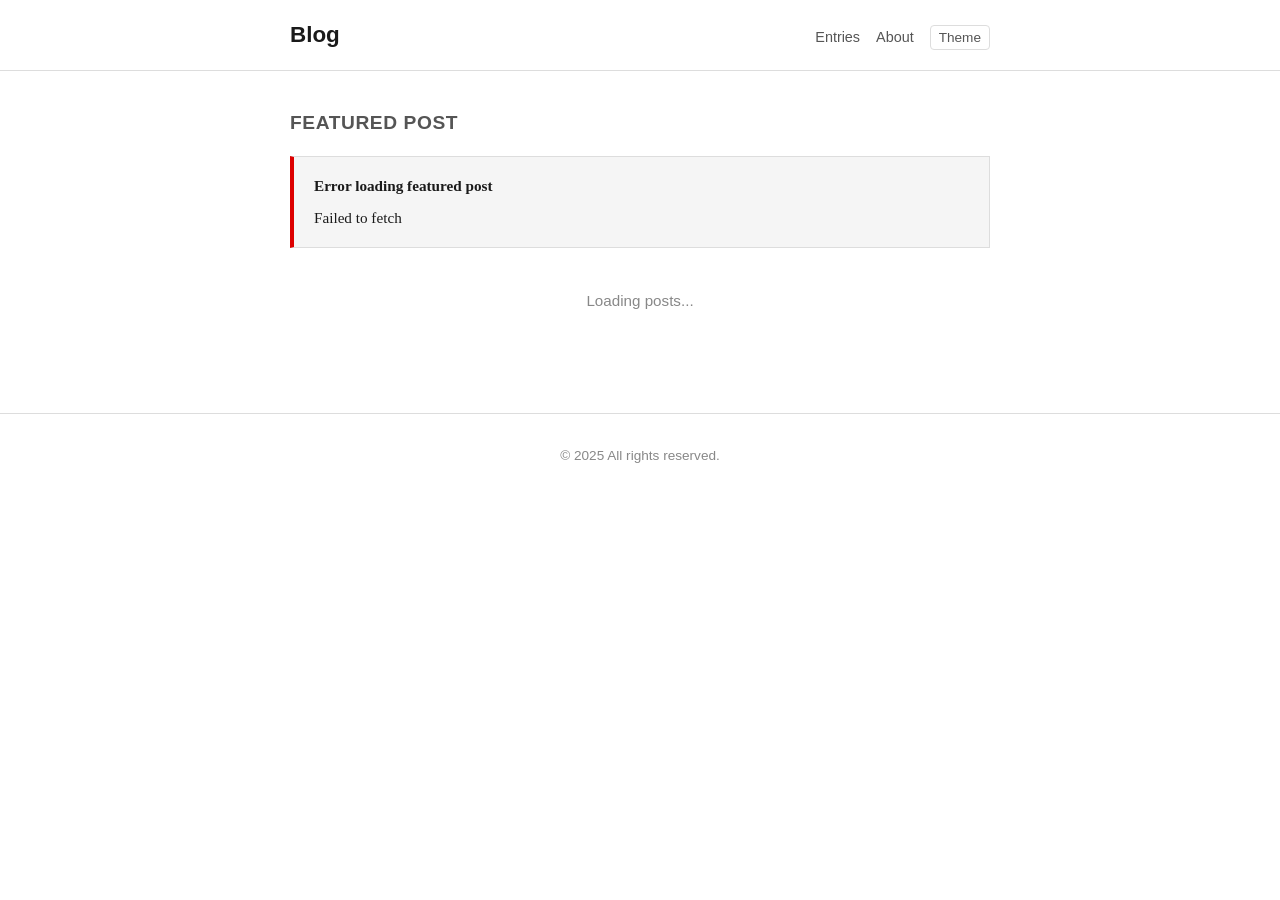
<file: index.html>
<!DOCTYPE html>
<html lang="en">
<head>
    <meta charset="UTF-8">
    <meta name="viewport" content="width=device-width, initial-scale=1.0">
    <title>Blog</title>
    <link rel="stylesheet" href="/css/shared.css">
    <link rel="stylesheet" href="/css/index.css">
</head>
<body>
    <header>
        <div class="container">
            <h1><a href="/">Blog</a></h1>
            <nav>
                <a href="/">Entries</a>
                <a href="/about">About</a>
                <button class="theme-toggle" onclick="toggleTheme()">Theme</button>
            </nav>
        </div>
    </header>

    <div class="container">
        <div id="featured-section">
            <div class="loading">Loading posts...</div>
        </div>

        <div id="blog-container">
            <div class="loading">Loading posts...</div>
        </div>
    </div>

    <footer>
        <div class="container">
            <p>&copy; 2025 All rights reserved.</p>
        </div>
    </footer>

    <script>
        function toggleTheme() {
            const current = document.documentElement.getAttribute('data-theme');
            const next = current === 'dark' ? 'light' : 'dark';
            document.documentElement.setAttribute('data-theme', next);
            localStorage.setItem('theme', next);
        }
        (function() {
            const saved = localStorage.getItem('theme');
            if (saved) document.documentElement.setAttribute('data-theme', saved);
            else if (window.matchMedia('(prefers-color-scheme: dark)').matches)
                document.documentElement.setAttribute('data-theme', 'dark');
        })();
    </script>
    <script src="/js/index.js"></script>
</body>
</html>
</file>
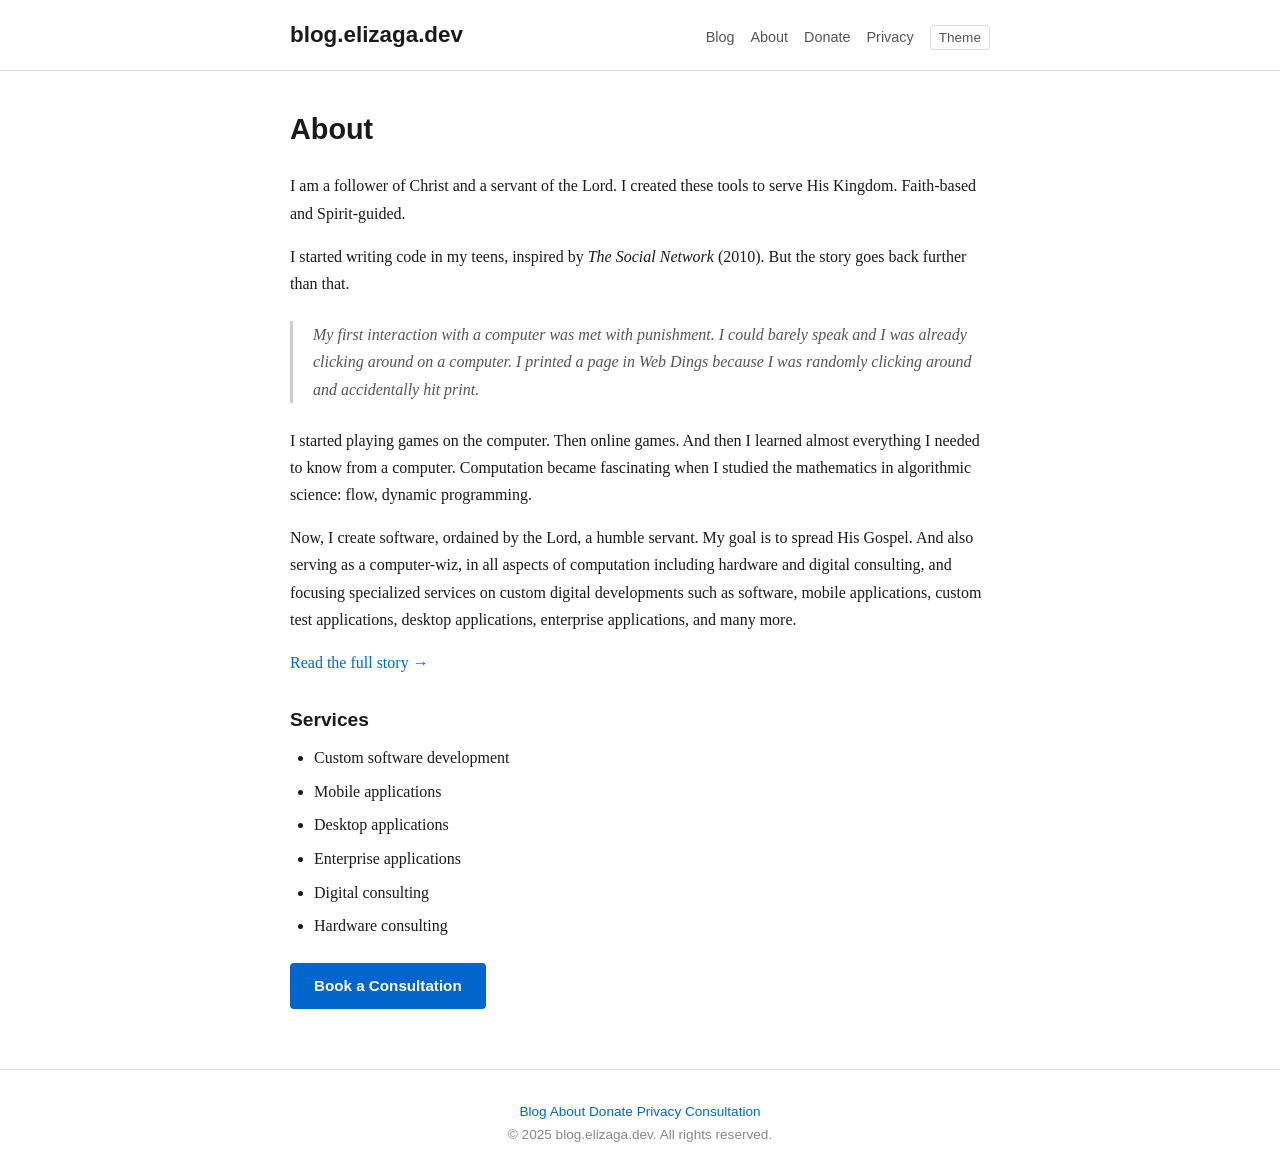
<file: about.html>
<!DOCTYPE html>
<html lang="en">
<head>
    <meta charset="UTF-8">
    <meta name="viewport" content="width=device-width, initial-scale=1.0">
    <title>About - blog.elizaga.dev</title>
    <link rel="stylesheet" href="/css/shared.css">
    <link rel="stylesheet" href="/css/page.css">
</head>
<body>
    <header>
        <div class="container">
            <h1><a href="/">blog.elizaga.dev</a></h1>
            <nav>
                <a href="/blog.html">Blog</a>
                <a href="/about.html">About</a>
                <a href="/donate.html">Donate</a>
                <a href="/privacy.html">Privacy</a>
                <button class="theme-toggle" onclick="toggleTheme()">Theme</button>
            </nav>
        </div>
    </header>

    <div class="container">
        <article class="page-content">
            <h2>About</h2>

            <p>I am a follower of Christ and a servant of the Lord. I created these tools to serve His Kingdom. Faith-based and Spirit-guided.</p>

            <p>I started writing code in my teens, inspired by <em>The Social Network</em> (2010). But the story goes back further than that.</p>

            <blockquote>
                <p>My first interaction with a computer was met with punishment. I could barely speak and I was already clicking around on a computer. I printed a page in Web Dings because I was randomly clicking around and accidentally hit print.</p>
            </blockquote>

            <p>I started playing games on the computer. Then online games. And then I learned almost everything I needed to know from a computer. Computation became fascinating when I studied the mathematics in algorithmic science: flow, dynamic programming.</p>

            <p>Now, I create software, ordained by the Lord, a humble servant. My goal is to spread His Gospel. And also serving as a computer-wiz, in all aspects of computation including hardware and digital consulting, and focusing specialized services on custom digital developments such as software, mobile applications, custom test applications, desktop applications, enterprise applications, and many more.</p>

            <p><a href="/blog.html?post=how-i-got-into-computers">Read the full story &rarr;</a></p>

            <h3>Services</h3>
            <ul>
                <li>Custom software development</li>
                <li>Mobile applications</li>
                <li>Desktop applications</li>
                <li>Enterprise applications</li>
                <li>Digital consulting</li>
                <li>Hardware consulting</li>
            </ul>

            <p><a href="https://consultation.elizaga.dev" class="btn">Book a Consultation</a></p>
        </article>
    </div>

    <footer>
        <div class="container">
            <div class="footer-links">
                <a href="/blog.html">Blog</a>
                <a href="/about.html">About</a>
                <a href="/donate.html">Donate</a>
                <a href="/privacy.html">Privacy</a>
                <a href="https://consultation.elizaga.dev">Consultation</a>
            </div>
            <p>&copy; 2025 blog.elizaga.dev. All rights reserved.</p>
        </div>
    </footer>

    <script>
        function toggleTheme() {
            const current = document.documentElement.getAttribute('data-theme');
            const next = current === 'dark' ? 'light' : 'dark';
            document.documentElement.setAttribute('data-theme', next);
            localStorage.setItem('theme', next);
        }
        (function() {
            const saved = localStorage.getItem('theme');
            if (saved) document.documentElement.setAttribute('data-theme', saved);
            else if (window.matchMedia('(prefers-color-scheme: dark)').matches)
                document.documentElement.setAttribute('data-theme', 'dark');
        })();
    </script>
</body>
</html>
</file>
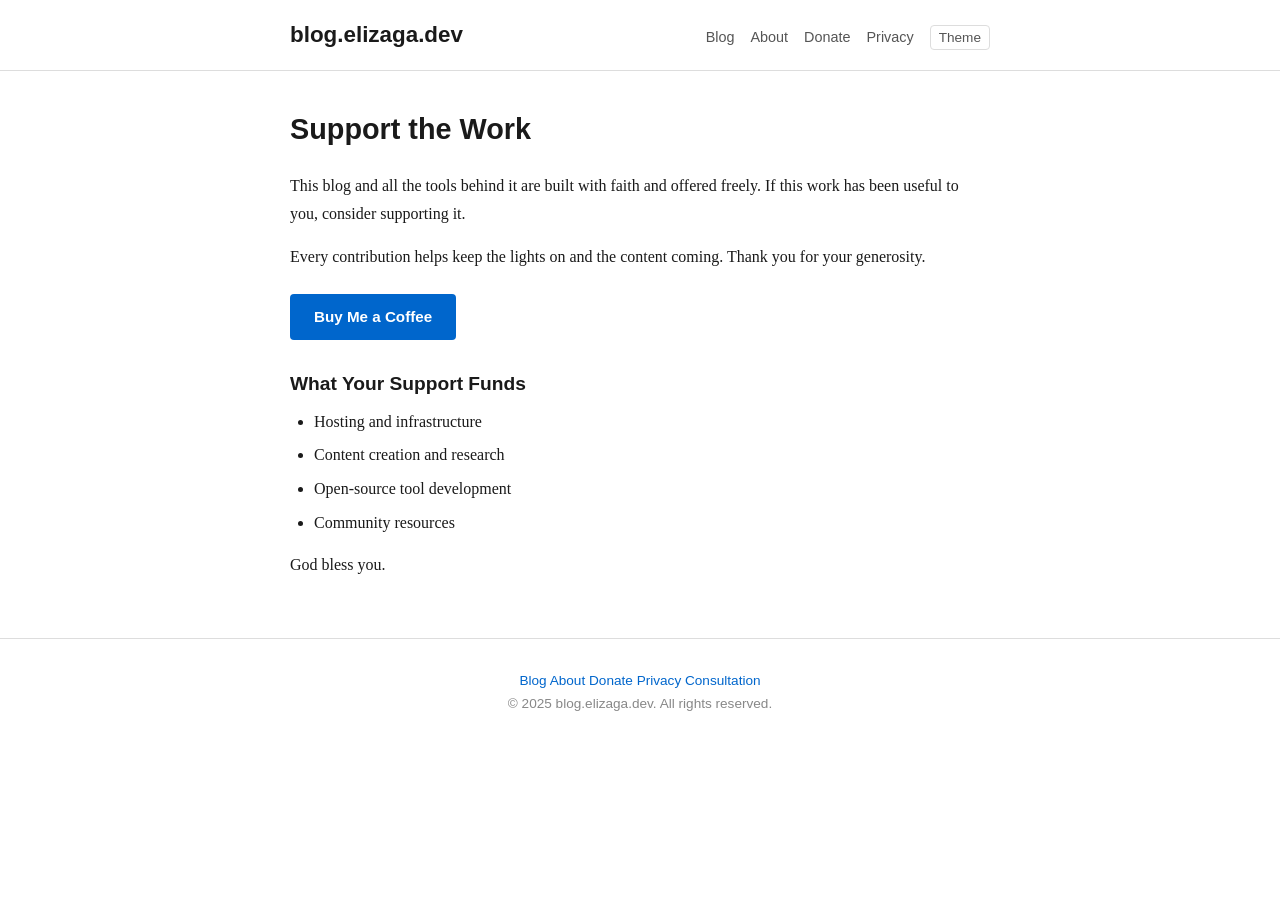
<file: donate.html>
<!DOCTYPE html>
<html lang="en">
<head>
    <meta charset="UTF-8">
    <meta name="viewport" content="width=device-width, initial-scale=1.0">
    <title>Donate - blog.elizaga.dev</title>
    <link rel="stylesheet" href="/css/shared.css">
    <link rel="stylesheet" href="/css/page.css">
</head>
<body>
    <header>
        <div class="container">
            <h1><a href="/">blog.elizaga.dev</a></h1>
            <nav>
                <a href="/blog.html">Blog</a>
                <a href="/about.html">About</a>
                <a href="/donate.html">Donate</a>
                <a href="/privacy.html">Privacy</a>
                <button class="theme-toggle" onclick="toggleTheme()">Theme</button>
            </nav>
        </div>
    </header>

    <div class="container">
        <article class="page-content">
            <h2>Support the Work</h2>

            <p>This blog and all the tools behind it are built with faith and offered freely. If this work has been useful to you, consider supporting it.</p>

            <p>Every contribution helps keep the lights on and the content coming. Thank you for your generosity.</p>

            <p><a href="https://buymeacoffee.com/jayelizaga.dev" class="btn" target="_blank" rel="noopener">Buy Me a Coffee</a></p>

            <h3>What Your Support Funds</h3>
            <ul>
                <li>Hosting and infrastructure</li>
                <li>Content creation and research</li>
                <li>Open-source tool development</li>
                <li>Community resources</li>
            </ul>

            <p>God bless you.</p>
        </article>
    </div>

    <footer>
        <div class="container">
            <div class="footer-links">
                <a href="/blog.html">Blog</a>
                <a href="/about.html">About</a>
                <a href="/donate.html">Donate</a>
                <a href="/privacy.html">Privacy</a>
                <a href="https://consultation.elizaga.dev">Consultation</a>
            </div>
            <p>&copy; 2025 blog.elizaga.dev. All rights reserved.</p>
        </div>
    </footer>

    <script>
        function toggleTheme() {
            const current = document.documentElement.getAttribute('data-theme');
            const next = current === 'dark' ? 'light' : 'dark';
            document.documentElement.setAttribute('data-theme', next);
            localStorage.setItem('theme', next);
        }
        (function() {
            const saved = localStorage.getItem('theme');
            if (saved) document.documentElement.setAttribute('data-theme', saved);
            else if (window.matchMedia('(prefers-color-scheme: dark)').matches)
                document.documentElement.setAttribute('data-theme', 'dark');
        })();
    </script>
</body>
</html>
</file>
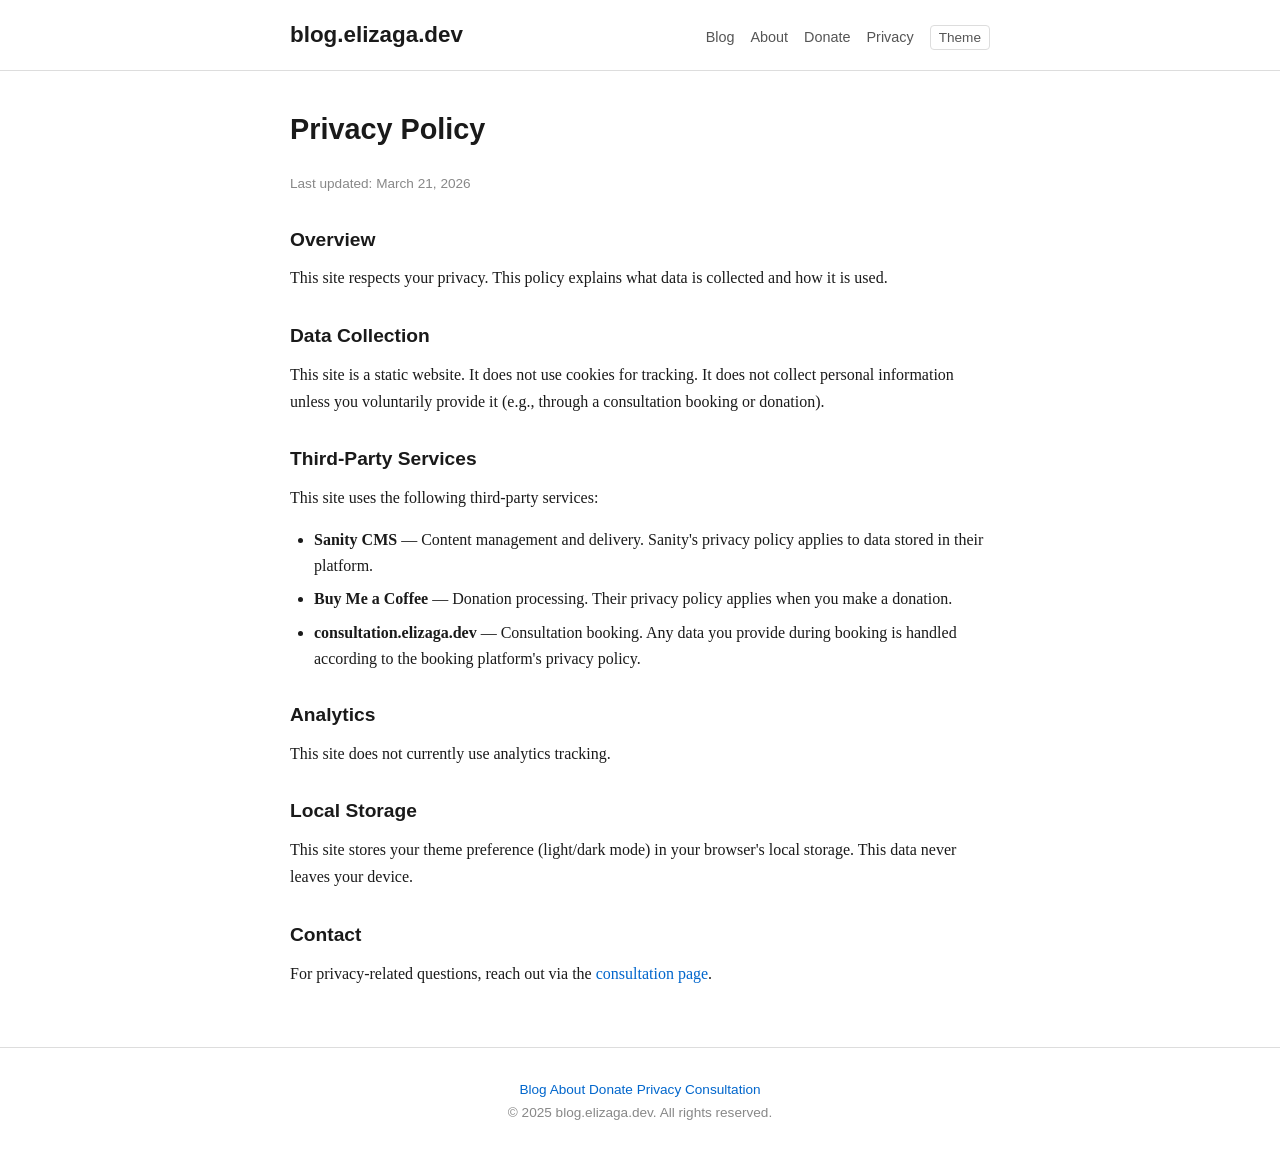
<file: privacy.html>
<!DOCTYPE html>
<html lang="en">
<head>
    <meta charset="UTF-8">
    <meta name="viewport" content="width=device-width, initial-scale=1.0">
    <title>Privacy Policy - blog.elizaga.dev</title>
    <link rel="stylesheet" href="/css/shared.css">
    <link rel="stylesheet" href="/css/page.css">
</head>
<body>
    <header>
        <div class="container">
            <h1><a href="/">blog.elizaga.dev</a></h1>
            <nav>
                <a href="/blog.html">Blog</a>
                <a href="/about.html">About</a>
                <a href="/donate.html">Donate</a>
                <a href="/privacy.html">Privacy</a>
                <button class="theme-toggle" onclick="toggleTheme()">Theme</button>
            </nav>
        </div>
    </header>

    <div class="container">
        <article class="page-content">
            <h2>Privacy Policy</h2>
            <p class="page-meta">Last updated: March 21, 2026</p>

            <h3>Overview</h3>
            <p>This site respects your privacy. This policy explains what data is collected and how it is used.</p>

            <h3>Data Collection</h3>
            <p>This site is a static website. It does not use cookies for tracking. It does not collect personal information unless you voluntarily provide it (e.g., through a consultation booking or donation).</p>

            <h3>Third-Party Services</h3>
            <p>This site uses the following third-party services:</p>
            <ul>
                <li><strong>Sanity CMS</strong> &mdash; Content management and delivery. Sanity's privacy policy applies to data stored in their platform.</li>
                <li><strong>Buy Me a Coffee</strong> &mdash; Donation processing. Their privacy policy applies when you make a donation.</li>
                <li><strong>consultation.elizaga.dev</strong> &mdash; Consultation booking. Any data you provide during booking is handled according to the booking platform's privacy policy.</li>
            </ul>

            <h3>Analytics</h3>
            <p>This site does not currently use analytics tracking.</p>

            <h3>Local Storage</h3>
            <p>This site stores your theme preference (light/dark mode) in your browser's local storage. This data never leaves your device.</p>

            <h3>Contact</h3>
            <p>For privacy-related questions, reach out via the <a href="https://consultation.elizaga.dev">consultation page</a>.</p>
        </article>
    </div>

    <footer>
        <div class="container">
            <div class="footer-links">
                <a href="/blog.html">Blog</a>
                <a href="/about.html">About</a>
                <a href="/donate.html">Donate</a>
                <a href="/privacy.html">Privacy</a>
                <a href="https://consultation.elizaga.dev">Consultation</a>
            </div>
            <p>&copy; 2025 blog.elizaga.dev. All rights reserved.</p>
        </div>
    </footer>

    <script>
        function toggleTheme() {
            const current = document.documentElement.getAttribute('data-theme');
            const next = current === 'dark' ? 'light' : 'dark';
            document.documentElement.setAttribute('data-theme', next);
            localStorage.setItem('theme', next);
        }
        (function() {
            const saved = localStorage.getItem('theme');
            if (saved) document.documentElement.setAttribute('data-theme', saved);
            else if (window.matchMedia('(prefers-color-scheme: dark)').matches)
                document.documentElement.setAttribute('data-theme', 'dark');
        })();
    </script>
</body>
</html>
</file>
<file: css/shared.css>
/* Shared base styles — readable minimalism inspired by simonwillison.net */

:root {
    --text: #1a1a1a;
    --text-secondary: #555;
    --text-muted: #888;
    --bg: #fff;
    --bg-secondary: #f5f5f5;
    --border: #ddd;
    --link: #0066cc;
    --link-visited: #551a8b;
    --accent: #d00;
    --code-bg: #f4f4f4;
    --code-border: #ddd;
    --blockquote-border: #ccc;
    --max-width: 740px;
}

[data-theme="dark"] {
    --text: #e0e0e0;
    --text-secondary: #aaa;
    --text-muted: #777;
    --bg: #1a1a1a;
    --bg-secondary: #252525;
    --border: #333;
    --link: #6baaef;
    --link-visited: #b39ddb;
    --accent: #f44;
    --code-bg: #2d2d2d;
    --code-border: #444;
    --blockquote-border: #555;
}

* {
    margin: 0;
    padding: 0;
    box-sizing: border-box;
}

html {
    font-size: 16px;
}

body {
    font-family: Georgia, 'Times New Roman', Times, serif;
    color: var(--text);
    background: var(--bg);
    line-height: 1.7;
    -webkit-font-smoothing: antialiased;
}

/* --- Layout --- */

.container {
    max-width: var(--max-width);
    margin: 0 auto;
    padding: 0 20px;
}

/* --- Header / Nav --- */

header {
    border-bottom: 1px solid var(--border);
    padding: 20px 0;
    margin-bottom: 40px;
}

header .container {
    display: flex;
    justify-content: space-between;
    align-items: baseline;
    flex-wrap: wrap;
    gap: 10px;
}

header h1 {
    font-size: 1.4rem;
    font-weight: 700;
    margin: 0;
}

header h1 a {
    color: var(--text);
    text-decoration: none;
}

header h1 a:hover {
    text-decoration: underline;
}

header nav {
    display: flex;
    gap: 16px;
    font-family: -apple-system, BlinkMacSystemFont, 'Segoe UI', Roboto, sans-serif;
    font-size: 0.9rem;
}

header nav a {
    color: var(--text-secondary);
    text-decoration: none;
}

header nav a:hover {
    color: var(--link);
    text-decoration: underline;
}

/* --- Links --- */

a {
    color: var(--link);
    text-decoration: none;
}

a:visited {
    color: var(--link-visited);
}

a:hover {
    text-decoration: underline;
}

/* --- Typography --- */

h1, h2, h3, h4, h5, h6 {
    font-family: -apple-system, BlinkMacSystemFont, 'Segoe UI', Roboto, sans-serif;
    line-height: 1.3;
    color: var(--text);
}

/* --- Footer --- */

footer {
    border-top: 1px solid var(--border);
    padding: 30px 0;
    margin-top: 60px;
    font-family: -apple-system, BlinkMacSystemFont, 'Segoe UI', Roboto, sans-serif;
    font-size: 0.85rem;
    color: var(--text-muted);
    text-align: center;
}

/* --- Tags --- */

.tag {
    display: inline-block;
    font-family: -apple-system, BlinkMacSystemFont, 'Segoe UI', Roboto, sans-serif;
    font-size: 0.8rem;
    color: var(--link);
    text-decoration: none;
    padding: 0;
    margin-right: 4px;
}

.tag::before {
    content: '#';
}

.tag:hover {
    text-decoration: underline;
}

/* --- Utility --- */

.loading {
    text-align: center;
    padding: 40px;
    color: var(--text-muted);
    font-size: 0.95rem;
    font-family: -apple-system, BlinkMacSystemFont, 'Segoe UI', Roboto, sans-serif;
}

.error {
    background: var(--bg-secondary);
    border: 1px solid var(--border);
    border-left: 4px solid var(--accent);
    padding: 16px 20px;
    color: var(--text);
    font-size: 0.95rem;
}

.error strong {
    display: block;
    margin-bottom: 6px;
}

/* --- Theme Toggle --- */

.theme-toggle {
    background: none;
    border: 1px solid var(--border);
    border-radius: 4px;
    padding: 4px 8px;
    cursor: pointer;
    font-size: 0.85rem;
    color: var(--text-secondary);
    font-family: -apple-system, BlinkMacSystemFont, 'Segoe UI', Roboto, sans-serif;
}

.theme-toggle:hover {
    border-color: var(--text-muted);
    color: var(--text);
}

/* --- Responsive --- */

@media (max-width: 600px) {
    html {
        font-size: 15px;
    }

    header .container {
        flex-direction: column;
        gap: 8px;
    }

    .container {
        padding: 0 16px;
    }
}
</file>
<file: css/index.css>
/* Index page (home) — welcome landing page */

/* --- Welcome Section --- */

.welcome-section {
    margin-bottom: 48px;
    padding-bottom: 32px;
    border-bottom: 1px solid var(--border);
}

.welcome-section h2 {
    font-size: 1.8rem;
    font-weight: 700;
    margin-bottom: 12px;
}

.welcome-section p {
    color: var(--text-secondary);
    line-height: 1.7;
    margin-bottom: 8px;
}

/* --- Section Headings --- */

.section-heading {
    font-size: 1.2rem;
    font-weight: 700;
    margin-bottom: 20px;
    color: var(--text-secondary);
    text-transform: uppercase;
    letter-spacing: 0.03em;
    font-family: -apple-system, BlinkMacSystemFont, 'Segoe UI', Roboto, sans-serif;
}

/* --- Featured Post Section --- */

.featured-section {
    margin-bottom: 48px;
    padding-bottom: 32px;
    border-bottom: 1px solid var(--border);
}

.featured-post {
    background: var(--bg-secondary);
    border: 1px solid var(--border);
    border-radius: 4px;
    overflow: hidden;
    display: flex;
    flex-direction: column;
}

.featured-image {
    width: 100%;
    height: auto;
    display: block;
    max-height: 400px;
    object-fit: cover;
}

.featured-content {
    padding: 32px;
}

.featured-meta {
    font-family: -apple-system, BlinkMacSystemFont, 'Segoe UI', Roboto, sans-serif;
    font-size: 0.85rem;
    color: var(--text-muted);
    margin-bottom: 12px;
}

.featured-meta time {
    color: var(--text-secondary);
}

.featured-category {
    font-family: -apple-system, BlinkMacSystemFont, 'Segoe UI', Roboto, sans-serif;
    font-size: 0.75rem;
    font-weight: 600;
    text-transform: uppercase;
    letter-spacing: 0.05em;
    color: var(--accent);
}

.featured-post h3 {
    font-size: 1.6rem;
    font-weight: 700;
    margin-bottom: 12px;
    line-height: 1.3;
}

.featured-post h3 a {
    color: var(--text);
    text-decoration: none;
}

.featured-post h3 a:hover {
    text-decoration: underline;
}

.featured-excerpt {
    font-size: 1rem;
    line-height: 1.7;
    color: var(--text-secondary);
    margin-bottom: 16px;
}

.featured-tags {
    display: flex;
    gap: 6px;
    flex-wrap: wrap;
    margin-bottom: 16px;
}

.read-more {
    font-family: -apple-system, BlinkMacSystemFont, 'Segoe UI', Roboto, sans-serif;
    font-size: 0.9rem;
    font-weight: 600;
    color: var(--link);
    text-decoration: none;
    display: inline-block;
    padding: 8px 0;
}

.read-more:hover {
    text-decoration: underline;
}

/* --- Link Grid --- */

.links-section {
    margin-bottom: 48px;
}

.link-grid {
    display: grid;
    grid-template-columns: repeat(2, 1fr);
    gap: 16px;
}

.link-card {
    display: block;
    padding: 24px;
    background: var(--bg-secondary);
    border: 1px solid var(--border);
    border-radius: 4px;
    text-decoration: none;
    transition: border-color 0.15s;
}

.link-card:hover {
    border-color: var(--link);
    text-decoration: none;
}

.link-card:visited {
    color: inherit;
}

.link-card h3 {
    font-size: 1.1rem;
    font-weight: 700;
    margin-bottom: 4px;
    color: var(--text);
}

.link-card p {
    font-size: 0.9rem;
    color: var(--text-muted);
    margin: 0;
    font-family: -apple-system, BlinkMacSystemFont, 'Segoe UI', Roboto, sans-serif;
}

/* --- Footer --- */

.footer-links {
    display: flex;
    gap: 16px;
    justify-content: center;
    flex-wrap: wrap;
    margin-bottom: 12px;
    font-family: -apple-system, BlinkMacSystemFont, 'Segoe UI', Roboto, sans-serif;
    font-size: 0.85rem;
}

.footer-links a {
    color: var(--text-muted);
    text-decoration: none;
}

.footer-links a:hover {
    color: var(--link);
}

.credits {
    font-size: 0.8rem;
    color: var(--text-muted);
    margin-top: 4px;
}

/* --- Responsive --- */

@media (max-width: 600px) {
    .welcome-section h2 {
        font-size: 1.4rem;
    }

    .featured-content {
        padding: 20px;
    }

    .featured-post h3 {
        font-size: 1.3rem;
    }

    .link-grid {
        grid-template-columns: 1fr;
    }
}
</file>
<file: css/page.css>
/* Shared styles for static pages (about, privacy, donate) */

.page-content {
    margin-bottom: 40px;
}

.page-content h2 {
    font-size: 1.8rem;
    font-weight: 700;
    margin-bottom: 24px;
}

.page-content h3 {
    font-size: 1.2rem;
    font-weight: 700;
    margin-top: 32px;
    margin-bottom: 12px;
}

.page-content p {
    margin-bottom: 16px;
    line-height: 1.7;
}

.page-content ul {
    margin-bottom: 16px;
    padding-left: 24px;
}

.page-content li {
    margin-bottom: 8px;
    line-height: 1.6;
}

.page-content blockquote {
    border-left: 3px solid var(--blockquote-border);
    padding-left: 20px;
    margin: 24px 0;
    color: var(--text-secondary);
    font-style: italic;
}

.page-meta {
    font-family: -apple-system, BlinkMacSystemFont, 'Segoe UI', Roboto, sans-serif;
    font-size: 0.85rem;
    color: var(--text-muted);
    margin-bottom: 24px;
}

/* --- Button --- */

.btn {
    display: inline-block;
    font-family: -apple-system, BlinkMacSystemFont, 'Segoe UI', Roboto, sans-serif;
    font-size: 0.95rem;
    font-weight: 600;
    color: var(--bg);
    background: var(--link);
    text-decoration: none;
    padding: 10px 24px;
    border-radius: 4px;
    margin-top: 8px;
}

.btn:hover {
    text-decoration: none;
    opacity: 0.9;
}

.btn:visited {
    color: var(--bg);
}

/* --- Responsive --- */

@media (max-width: 600px) {
    .page-content h2 {
        font-size: 1.4rem;
    }
}
</file>
